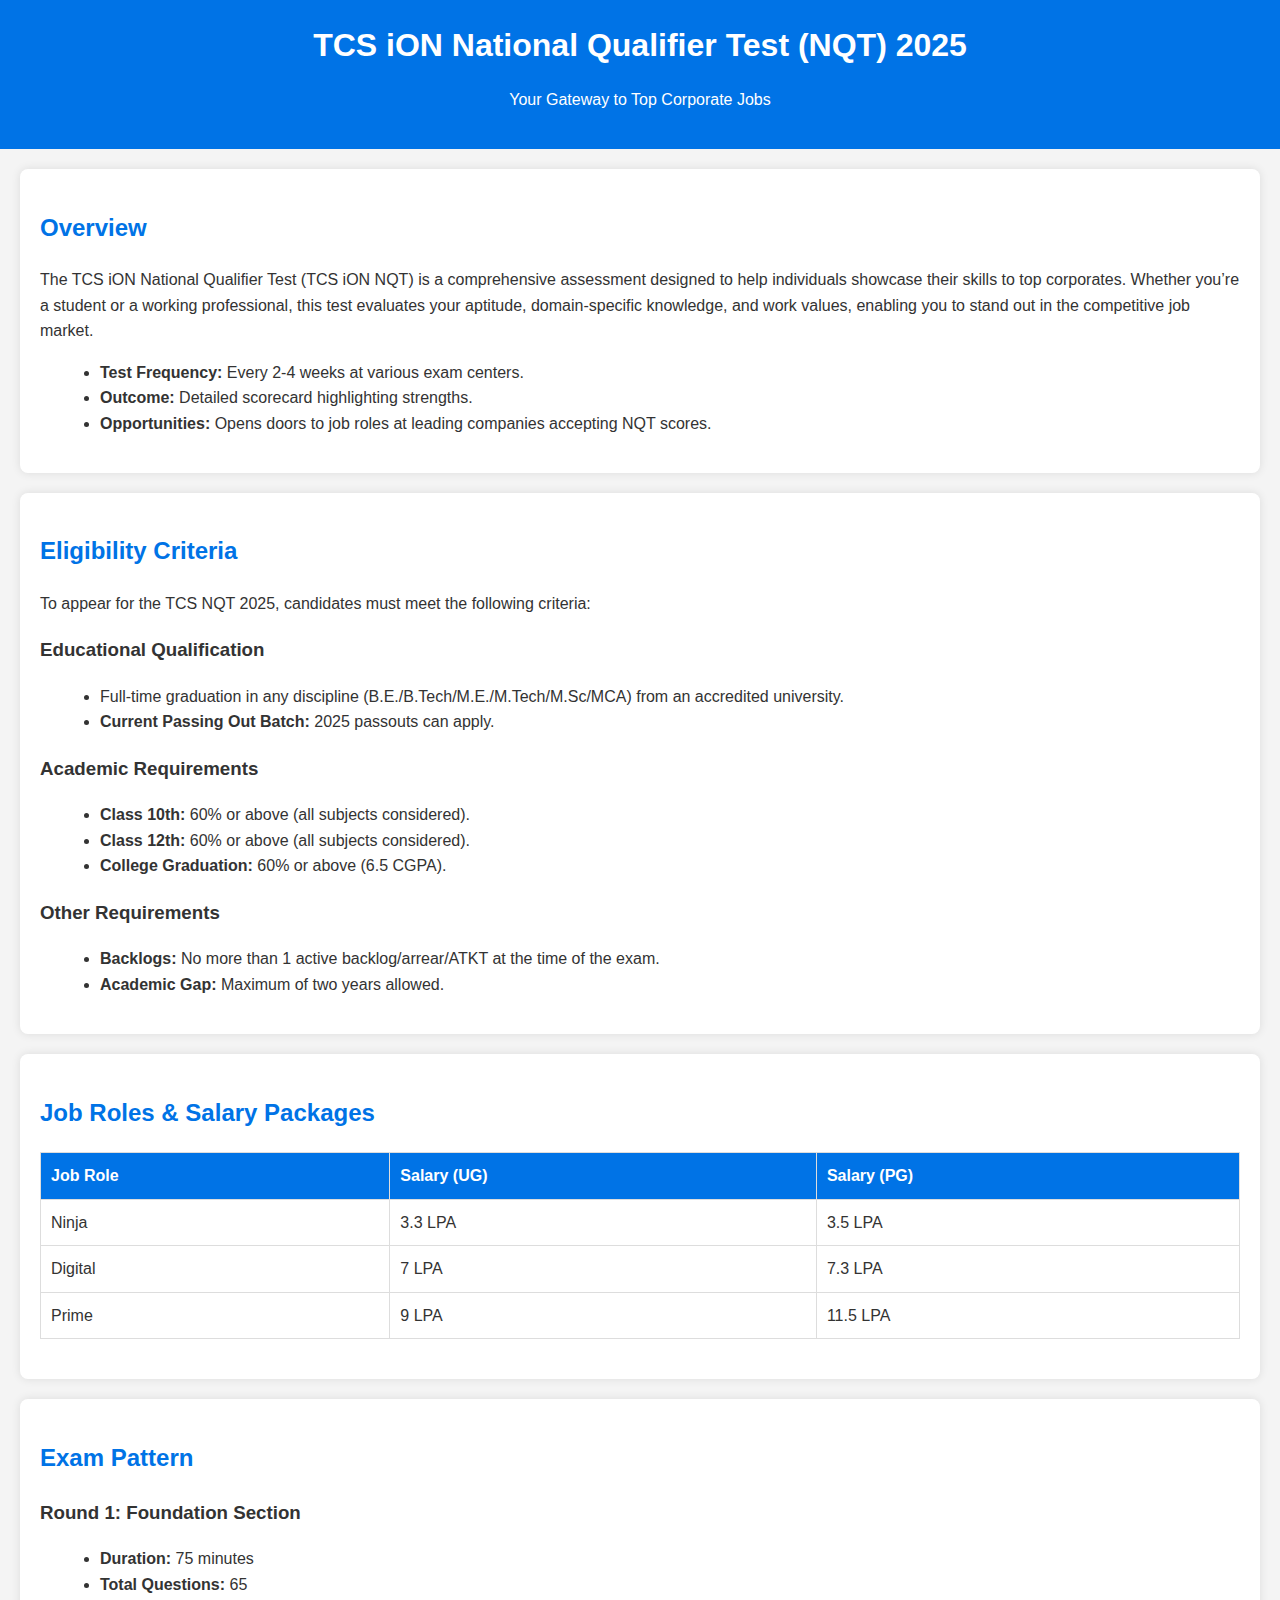
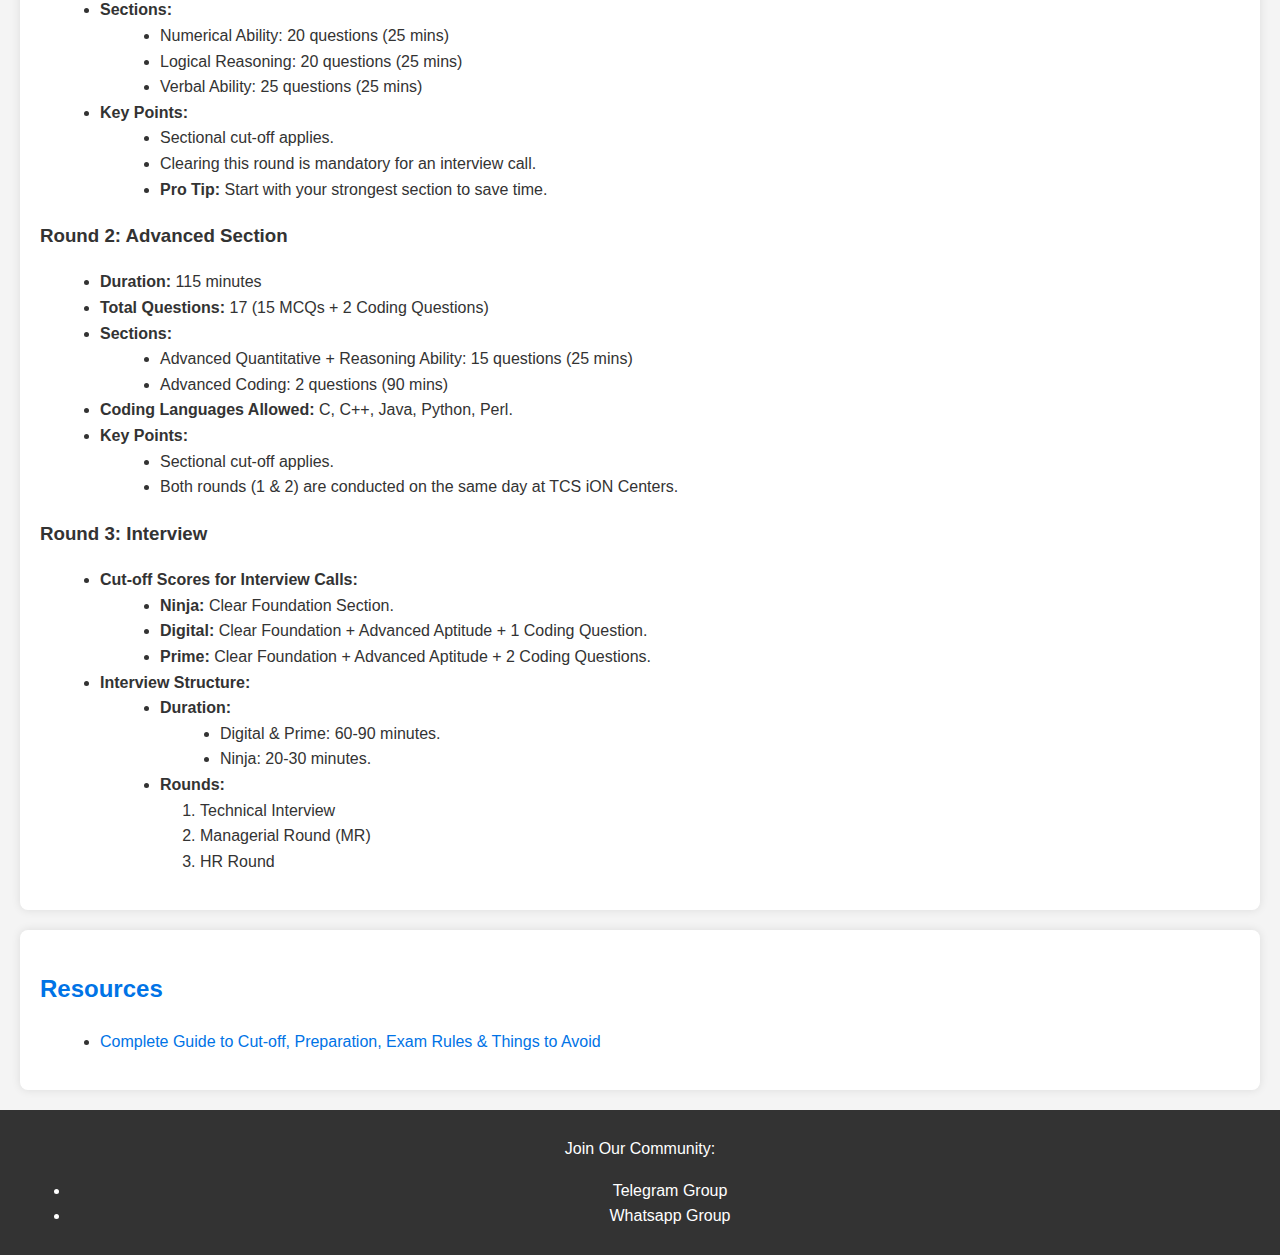
<file: index.html>
<!DOCTYPE html>
<html lang="en">
<head>
  <meta charset="UTF-8">
  <meta name="viewport" content="width=device-width, initial-scale=1.0">
  <title>TCS iON NQT 2025: Complete Guide</title>
  <link rel="stylesheet" href="styles.css">
</head>
<body>
  <header>
    <h1>TCS iON National Qualifier Test (NQT) 2025</h1>
    <p>Your Gateway to Top Corporate Jobs</p>
  </header>

  <section id="overview">
    <h2>Overview</h2>
    <p>The TCS iON National Qualifier Test (TCS iON NQT) is a comprehensive assessment designed to help individuals showcase their skills to top corporates. Whether you’re a student or a working professional, this test evaluates your aptitude, domain-specific knowledge, and work values, enabling you to stand out in the competitive job market.</p>
    <ul>
      <li><strong>Test Frequency:</strong> Every 2-4 weeks at various exam centers.</li>
      <li><strong>Outcome:</strong> Detailed scorecard highlighting strengths.</li>
      <li><strong>Opportunities:</strong> Opens doors to job roles at leading companies accepting NQT scores.</li>
    </ul>
  </section>

  <section id="eligibility">
    <h2>Eligibility Criteria</h2>
    <p>To appear for the TCS NQT 2025, candidates must meet the following criteria:</p>
    <h3>Educational Qualification</h3>
    <ul>
      <li>Full-time graduation in any discipline (B.E./B.Tech/M.E./M.Tech/M.Sc/MCA) from an accredited university.</li>
      <li><strong>Current Passing Out Batch:</strong> 2025 passouts can apply.</li>
    </ul>
    <h3>Academic Requirements</h3>
    <ul>
      <li><strong>Class 10th:</strong> 60% or above (all subjects considered).</li>
      <li><strong>Class 12th:</strong> 60% or above (all subjects considered).</li>
      <li><strong>College Graduation:</strong> 60% or above (6.5 CGPA).</li>
    </ul>
    <h3>Other Requirements</h3>
    <ul>
      <li><strong>Backlogs:</strong> No more than 1 active backlog/arrear/ATKT at the time of the exam.</li>
      <li><strong>Academic Gap:</strong> Maximum of two years allowed.</li>
     
    </ul>
  </section>

  <section id="job-roles">
    <h2>Job Roles & Salary Packages</h2>
    <table>
      <thead>
        <tr>
          <th>Job Role</th>
          <th>Salary (UG)</th>
          <th>Salary (PG)</th>
        </tr>
      </thead>
      <tbody>
        <tr>
          <td>Ninja</td>
          <td>3.3 LPA</td>
          <td>3.5 LPA</td>
        </tr>
        <tr>
          <td>Digital</td>
          <td>7 LPA</td>
          <td>7.3 LPA</td>
        </tr>
        <tr>
          <td>Prime</td>
          <td>9 LPA</td>
          <td>11.5 LPA</td>
        </tr>
      </tbody>
    </table>
  </section>

  <section id="exam-pattern">
    <h2>Exam Pattern</h2>
    <h3>Round 1: Foundation Section</h3>
    <ul>
      <li><strong>Duration:</strong> 75 minutes</li>
      <li><strong>Total Questions:</strong> 65</li>
      <li><strong>Sections:</strong>
        <ul>
          <li>Numerical Ability: 20 questions (25 mins)</li>
          <li>Logical Reasoning: 20 questions (25 mins)</li>
          <li>Verbal Ability: 25 questions (25 mins)</li>
        </ul>
      </li>
      <li><strong>Key Points:</strong>
        <ul>
          <li>Sectional cut-off applies.</li>
          <li>Clearing this round is mandatory for an interview call.</li>
          <li><strong>Pro Tip:</strong> Start with your strongest section to save time.</li>
        </ul>
      </li>
    </ul>

    <h3>Round 2: Advanced Section</h3>
    <ul>
      <li><strong>Duration:</strong> 115 minutes</li>
      <li><strong>Total Questions:</strong> 17 (15 MCQs + 2 Coding Questions)</li>
      <li><strong>Sections:</strong>
        <ul>
          <li>Advanced Quantitative + Reasoning Ability: 15 questions (25 mins)</li>
          <li>Advanced Coding: 2 questions (90 mins)</li>
        </ul>
      </li>
      <li><strong>Coding Languages Allowed:</strong> C, C++, Java, Python, Perl.</li>
      <li><strong>Key Points:</strong>
        <ul>
          <li>Sectional cut-off applies.</li>
          <li>Both rounds (1 & 2) are conducted on the same day at TCS iON Centers.</li>
        </ul>
      </li>
    </ul>

    <h3>Round 3: Interview</h3>
    <ul>
      <li><strong>Cut-off Scores for Interview Calls:</strong>
        <ul>
          <li><strong>Ninja:</strong> Clear Foundation Section.</li>
          <li><strong>Digital:</strong> Clear Foundation + Advanced Aptitude + 1 Coding Question.</li>
          <li><strong>Prime:</strong> Clear Foundation + Advanced Aptitude + 2 Coding Questions.</li>
        </ul>
      </li>
      <li><strong>Interview Structure:</strong>
        <ul>
          <li><strong>Duration:</strong>
            <ul>
              <li>Digital & Prime: 60-90 minutes.</li>
              <li>Ninja: 20-30 minutes.</li>
            </ul>
          </li>
          <li><strong>Rounds:</strong>
            <ol>
              <li>Technical Interview</li>
              <li>Managerial Round (MR)</li>
              <li>HR Round</li>
            </ol>
          </li>
        </ul>
      </li>
    </ul>
  </section>

  <section id="resources">
    <h2>Resources</h2>
    <ul>
      
      <li><a href="guide.html">Complete Guide to Cut-off, Preparation, Exam Rules & Things to Avoid</a></li>
     
      
    </ul>
  </section>

  <footer>
    <p>Join Our Community:</p>
    <ul>
      <li><a href="https://t.me/+NIj31GDUJhU4YjZl">Telegram Group </a></li>
      <li><a href="https://chat.whatsapp.com/DpA9oIID5wo0Zc9l6P6ocN">Whatsapp Group</a></li>
    </ul>
  </footer>
</body>
</html>
</file>
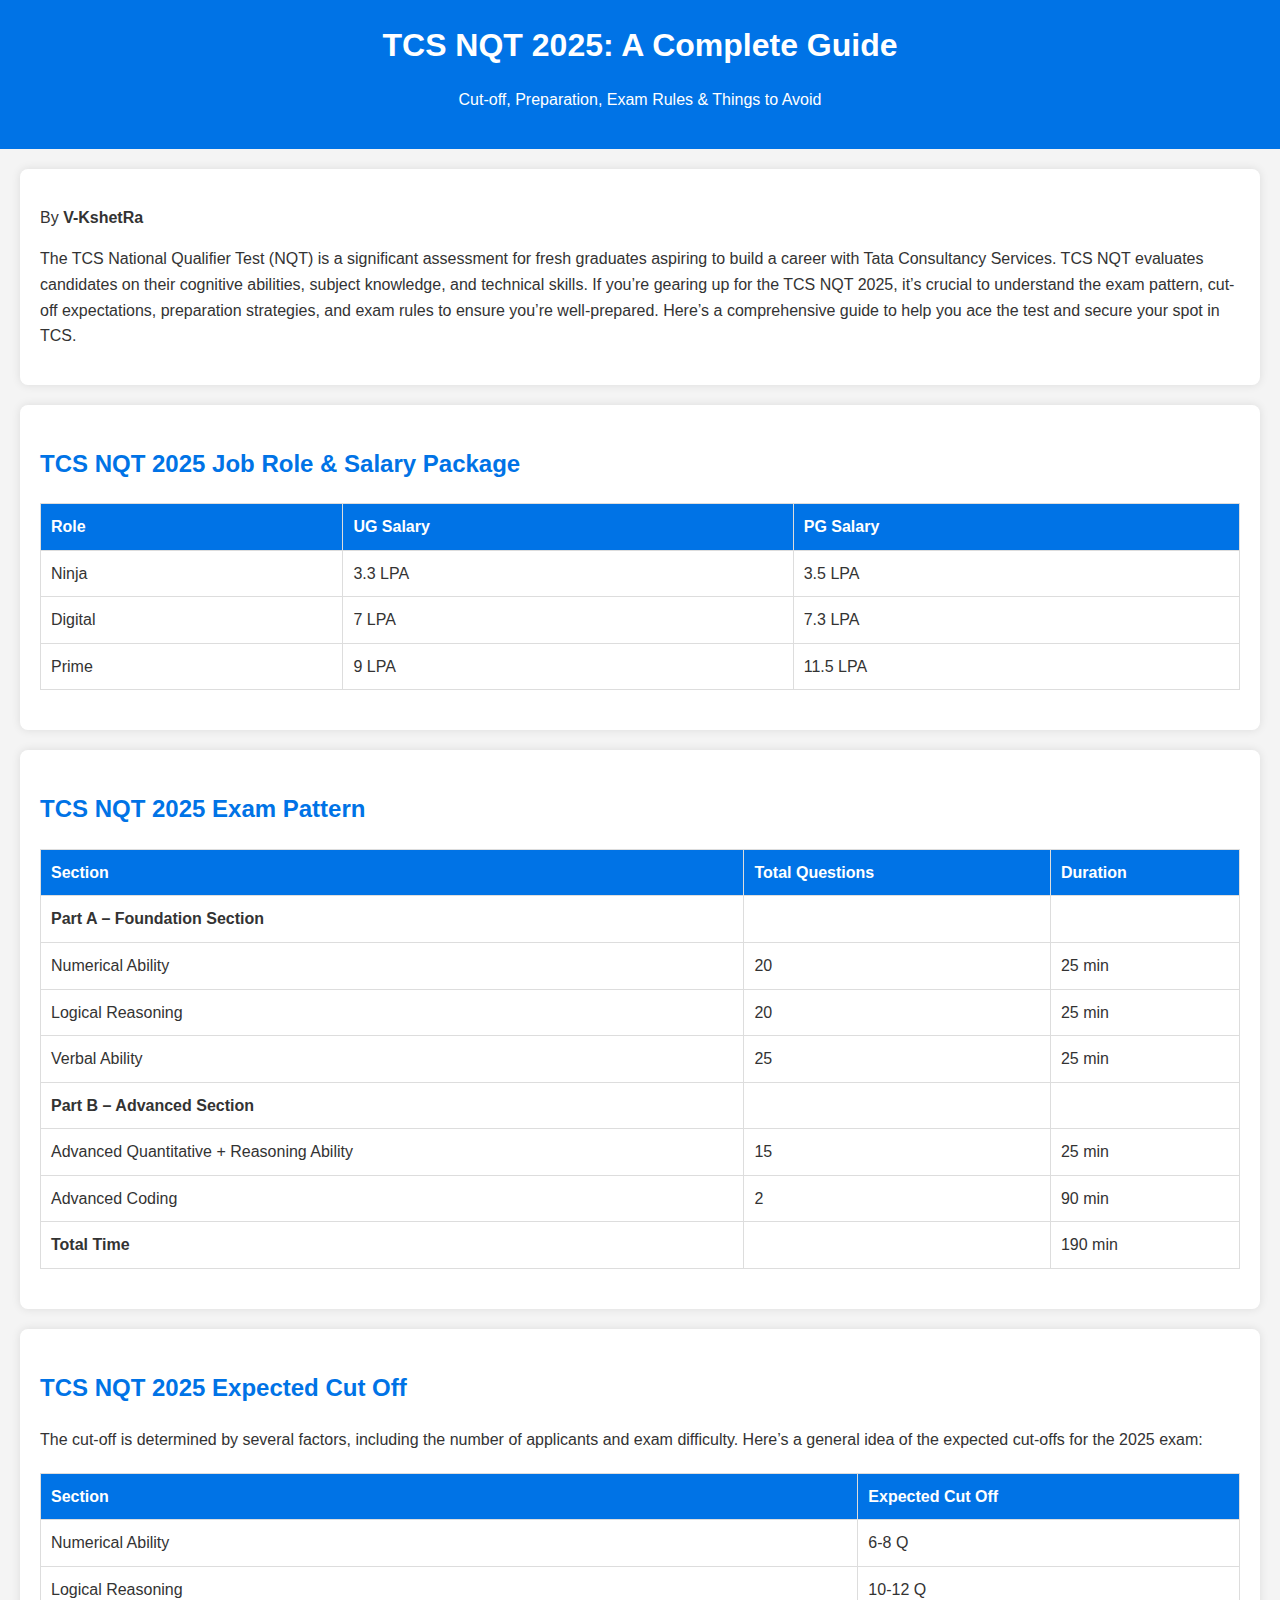
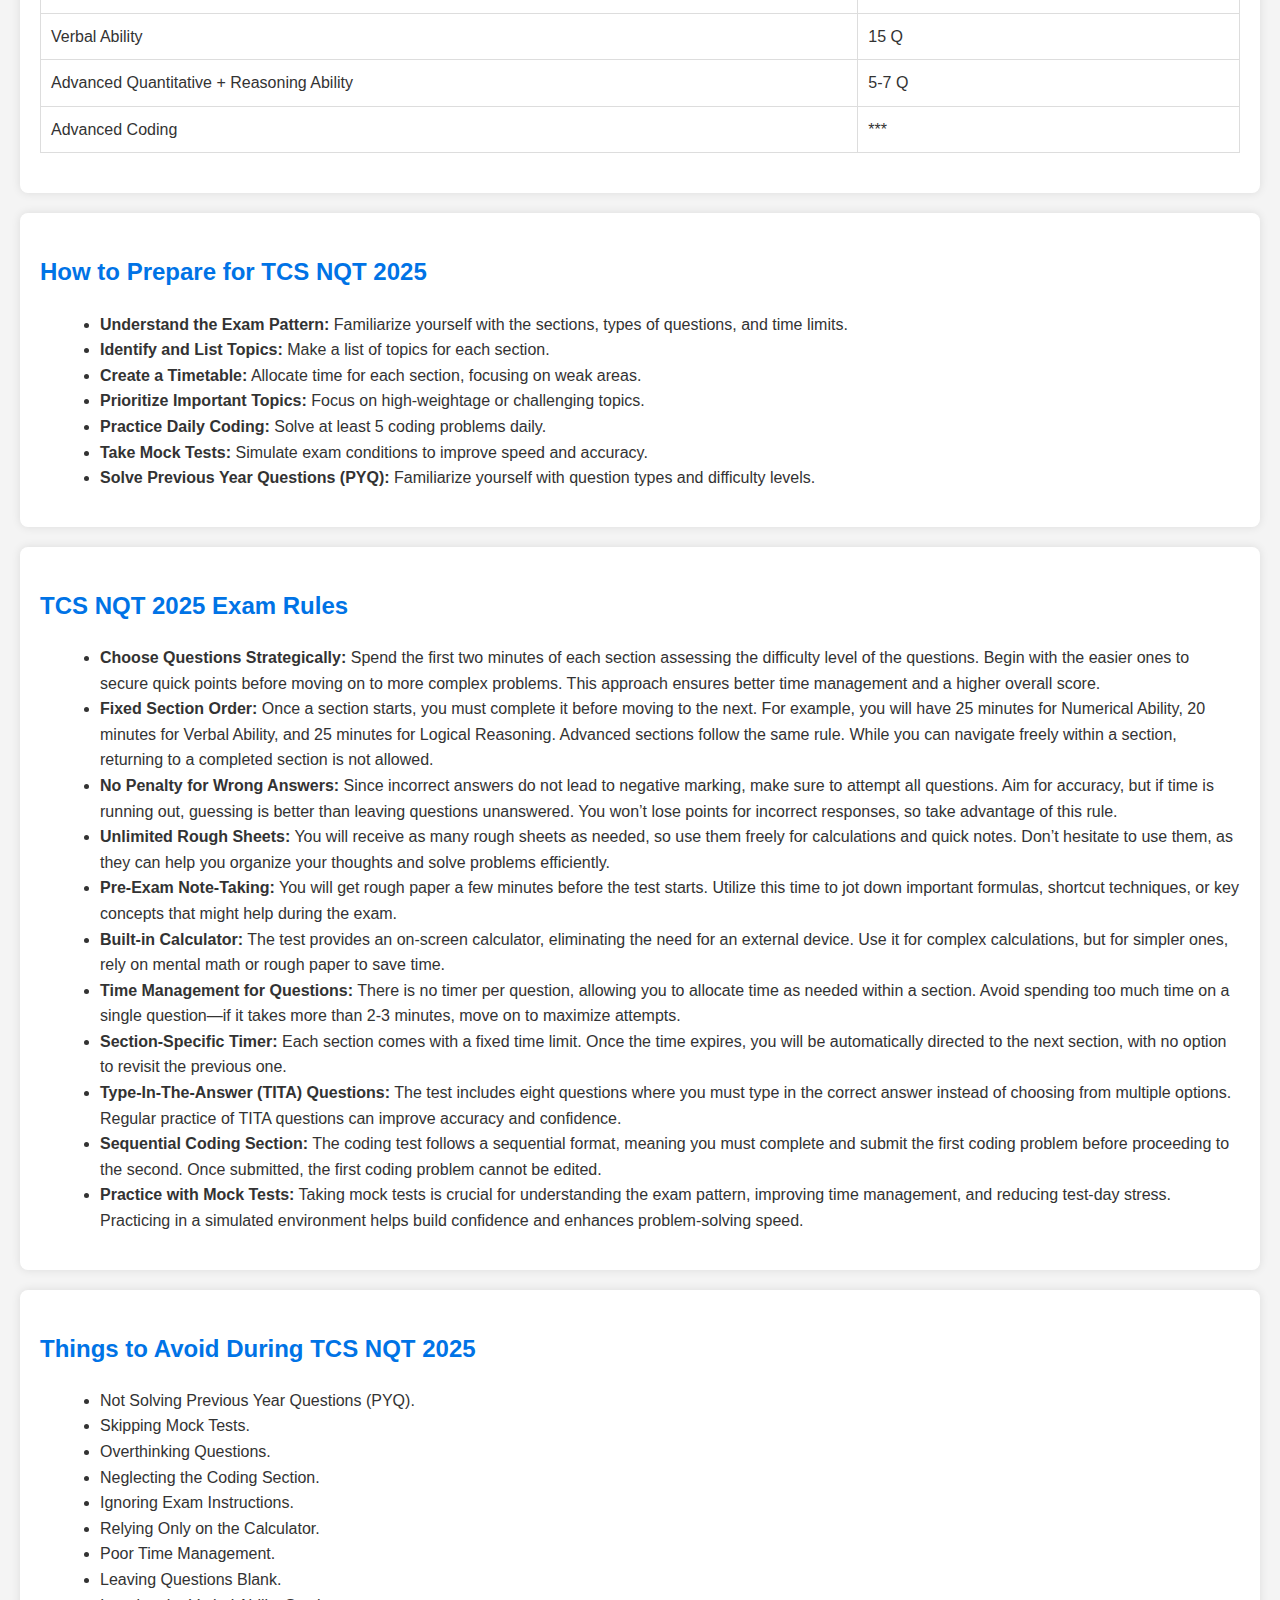
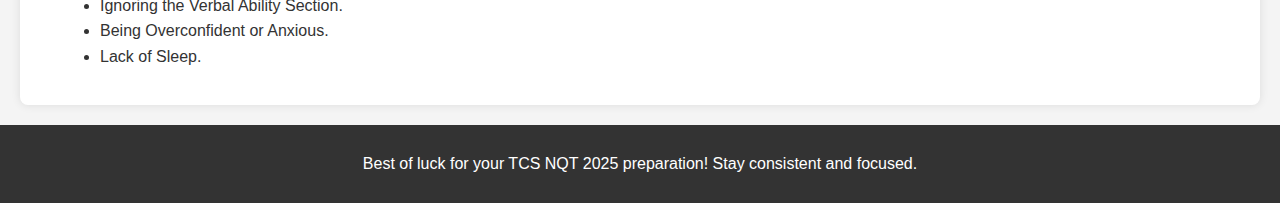
<file: guide.html>
<!DOCTYPE html>
<html lang="en">
<head>
  <meta charset="UTF-8">
  <meta name="viewport" content="width=device-width, initial-scale=1.0">
  <title>TCS NQT 2025: Complete Guide</title>
  <link rel="stylesheet" href="styles.css">
</head>
<body>
  <header>
    <h1>TCS NQT 2025: A Complete Guide</h1>
    <p>Cut-off, Preparation, Exam Rules & Things to Avoid</p>
  </header>

  <section id="intro">
    <p>By <strong>V-KshetRa</strong></p>
    <p>The TCS National Qualifier Test (NQT) is a significant assessment for fresh graduates aspiring to build a career with Tata Consultancy Services. TCS NQT evaluates candidates on their cognitive abilities, subject knowledge, and technical skills. If you’re gearing up for the TCS NQT 2025, it’s crucial to understand the exam pattern, cut-off expectations, preparation strategies, and exam rules to ensure you’re well-prepared. Here’s a comprehensive guide to help you ace the test and secure your spot in TCS.</p>
  </section>

  <section id="job-roles">
    <h2>TCS NQT 2025 Job Role & Salary Package</h2>
    <table>
      <thead>
        <tr>
          <th>Role</th>
          <th>UG Salary</th>
          <th>PG Salary</th>
        </tr>
      </thead>
      <tbody>
        <tr>
          <td>Ninja</td>
          <td>3.3 LPA</td>
          <td>3.5 LPA</td>
        </tr>
        <tr>
          <td>Digital</td>
          <td>7 LPA</td>
          <td>7.3 LPA</td>
        </tr>
        <tr>
          <td>Prime</td>
          <td>9 LPA</td>
          <td>11.5 LPA</td>
        </tr>
      </tbody>
    </table>
  </section>

  <section id="exam-pattern">
    <h2>TCS NQT 2025 Exam Pattern</h2>
    <table>
      <thead>
        <tr>
          <th>Section</th>
          <th>Total Questions</th>
          <th>Duration</th>
        </tr>
      </thead>
      <tbody>
        <tr>
          <td><strong>Part A – Foundation Section</strong></td>
          <td></td>
          <td></td>
        </tr>
        <tr>
          <td>Numerical Ability</td>
          <td>20</td>
          <td>25 min</td>
        </tr>
        <tr>
          <td>Logical Reasoning</td>
          <td>20</td>
          <td>25 min</td>
        </tr>
        <tr>
          <td>Verbal Ability</td>
          <td>25</td>
          <td>25 min</td>
        </tr>
        <tr>
          <td><strong>Part B – Advanced Section</strong></td>
          <td></td>
          <td></td>
        </tr>
        <tr>
          <td>Advanced Quantitative + Reasoning Ability</td>
          <td>15</td>
          <td>25 min</td>
        </tr>
        <tr>
          <td>Advanced Coding</td>
          <td>2</td>
          <td>90 min</td>
        </tr>
        <tr>
          <td><strong>Total Time</strong></td>
          <td></td>
          <td>190 min</td>
        </tr>
      </tbody>
    </table>
  </section>

  <section id="cut-off">
    <h2>TCS NQT 2025 Expected Cut Off</h2>
    <p>The cut-off is determined by several factors, including the number of applicants and exam difficulty. Here’s a general idea of the expected cut-offs for the 2025 exam:</p>
    <table>
      <thead>
        <tr>
          <th>Section</th>
          <th>Expected Cut Off</th>
        </tr>
      </thead>
      <tbody>
        <tr>
          <td>Numerical Ability</td>
          <td>6-8 Q</td>
        </tr>
        <tr>
          <td>Logical Reasoning</td>
          <td>10-12 Q</td>
        </tr>
        <tr>
          <td>Verbal Ability</td>
          <td>15 Q</td>
        </tr>
        <tr>
          <td>Advanced Quantitative + Reasoning Ability</td>
          <td>5-7 Q</td>
        </tr>
        <tr>
          <td>Advanced Coding</td>
          <td>***</td>
        </tr>
      </tbody>
    </table>
  </section>

  <section id="preparation">
    <h2>How to Prepare for TCS NQT 2025</h2>
    <ul>
      <li><strong>Understand the Exam Pattern:</strong> Familiarize yourself with the sections, types of questions, and time limits.</li>
      <li><strong>Identify and List Topics:</strong> Make a list of topics for each section.</li>
      <li><strong>Create a Timetable:</strong> Allocate time for each section, focusing on weak areas.</li>
      <li><strong>Prioritize Important Topics:</strong> Focus on high-weightage or challenging topics.</li>
      <li><strong>Practice Daily Coding:</strong> Solve at least 5 coding problems daily.</li>
      <li><strong>Take Mock Tests:</strong> Simulate exam conditions to improve speed and accuracy.</li>
      <li><strong>Solve Previous Year Questions (PYQ):</strong> Familiarize yourself with question types and difficulty levels.</li>
    </ul>
  </section>

  <section id="exam-rules">
    <h2>TCS NQT 2025 Exam Rules</h2>
    <ul>
        <li><strong>Choose Questions Strategically:</strong> Spend the first two minutes of each section assessing the difficulty level of the questions. Begin with the easier ones to secure quick points before moving on to more complex problems. This approach ensures better time management and a higher overall score.</li>

        <li><strong>Fixed Section Order:</strong> Once a section starts, you must complete it before moving to the next. For example, you will have 25 minutes for Numerical Ability, 20 minutes for Verbal Ability, and 25 minutes for Logical Reasoning. Advanced sections follow the same rule. While you can navigate freely within a section, returning to a completed section is not allowed.</li>

        <li><strong>No Penalty for Wrong Answers:</strong> Since incorrect answers do not lead to negative marking, make sure to attempt all questions. Aim for accuracy, but if time is running out, guessing is better than leaving questions unanswered. You won’t lose points for incorrect responses, so take advantage of this rule.</li>

        <li><strong>Unlimited Rough Sheets:</strong> You will receive as many rough sheets as needed, so use them freely for calculations and quick notes. Don’t hesitate to use them, as they can help you organize your thoughts and solve problems efficiently.</li>

        <li><strong>Pre-Exam Note-Taking:</strong> You will get rough paper a few minutes before the test starts. Utilize this time to jot down important formulas, shortcut techniques, or key concepts that might help during the exam.</li>

        <li><strong>Built-in Calculator:</strong> The test provides an on-screen calculator, eliminating the need for an external device. Use it for complex calculations, but for simpler ones, rely on mental math or rough paper to save time.</li>

        <li><strong>Time Management for Questions:</strong> There is no timer per question, allowing you to allocate time as needed within a section. Avoid spending too much time on a single question—if it takes more than 2-3 minutes, move on to maximize attempts.</li>

        <li><strong>Section-Specific Timer:</strong> Each section comes with a fixed time limit. Once the time expires, you will be automatically directed to the next section, with no option to revisit the previous one.</li>

        <li><strong>Type-In-The-Answer (TITA) Questions:</strong> The test includes eight questions where you must type in the correct answer instead of choosing from multiple options. Regular practice of TITA questions can improve accuracy and confidence.</li>

        <li><strong>Sequential Coding Section:</strong> The coding test follows a sequential format, meaning you must complete and submit the first coding problem before proceeding to the second. Once submitted, the first coding problem cannot be edited.</li>

        <li><strong>Practice with Mock Tests:</strong> Taking mock tests is crucial for understanding the exam pattern, improving time management, and reducing test-day stress. Practicing in a simulated environment helps build confidence and enhances problem-solving speed.</li>
    </ul>
</section>


  <section id="things-to-avoid">
    <h2>Things to Avoid During TCS NQT 2025</h2>
    <ul>
      <li>Not Solving Previous Year Questions (PYQ).</li>
      <li>Skipping Mock Tests.</li>
      <li>Overthinking Questions.</li>
      <li>Neglecting the Coding Section.</li>
      <li>Ignoring Exam Instructions.</li>
      <li>Relying Only on the Calculator.</li>
      <li>Poor Time Management.</li>
      <li>Leaving Questions Blank.</li>
      <li>Ignoring the Verbal Ability Section.</li>
      <li>Being Overconfident or Anxious.</li>
      <li>Lack of Sleep.</li>
    </ul>
  </section>

  <footer>
    <p>Best of luck for your TCS NQT 2025 preparation! Stay consistent and focused.</p>
  </footer>
</body>
</html>
</file>
<file: styles.css>
/* styles.css */
body {
    font-family: Arial, sans-serif;
    line-height: 1.6;
    margin: 0;
    padding: 0;
    background-color: #f4f4f4;
    color: #333;
  }
  
  header {
    background: #0073e6;
    color: #fff;
    padding: 20px;
    text-align: center;
  }
  
  header h1 {
    margin: 0;
  }
  
  section {
    background: #fff;
    margin: 20px;
    padding: 20px;
    border-radius: 8px;
    box-shadow: 0 0 10px rgba(0, 0, 0, 0.1);
  }
  
  h2 {
    color: #0073e6;
  }
  
  h3 {
    color: #333;
  }
  
  table {
    width: 100%;
    border-collapse: collapse;
    margin: 20px 0;
  }
  
  table, th, td {
    border: 1px solid #ddd;
  }
  
  th, td {
    padding: 10px;
    text-align: left;
  }
  
  th {
    background-color: #0073e6;
    color: #fff;
  }
  
  ul {
    list-style-type: disc;
    margin-left: 20px;
  }
  
  a {
    color: #0073e6;
    text-decoration: none;
  }
  
  a:hover {
    text-decoration: underline;
  }
  
  footer {
    background: #333;
    color: #fff;
    text-align: center;
    padding: 10px;
    margin-top: 20px;
  }
  
  footer a {
    color: #fff;
  }
</file>
